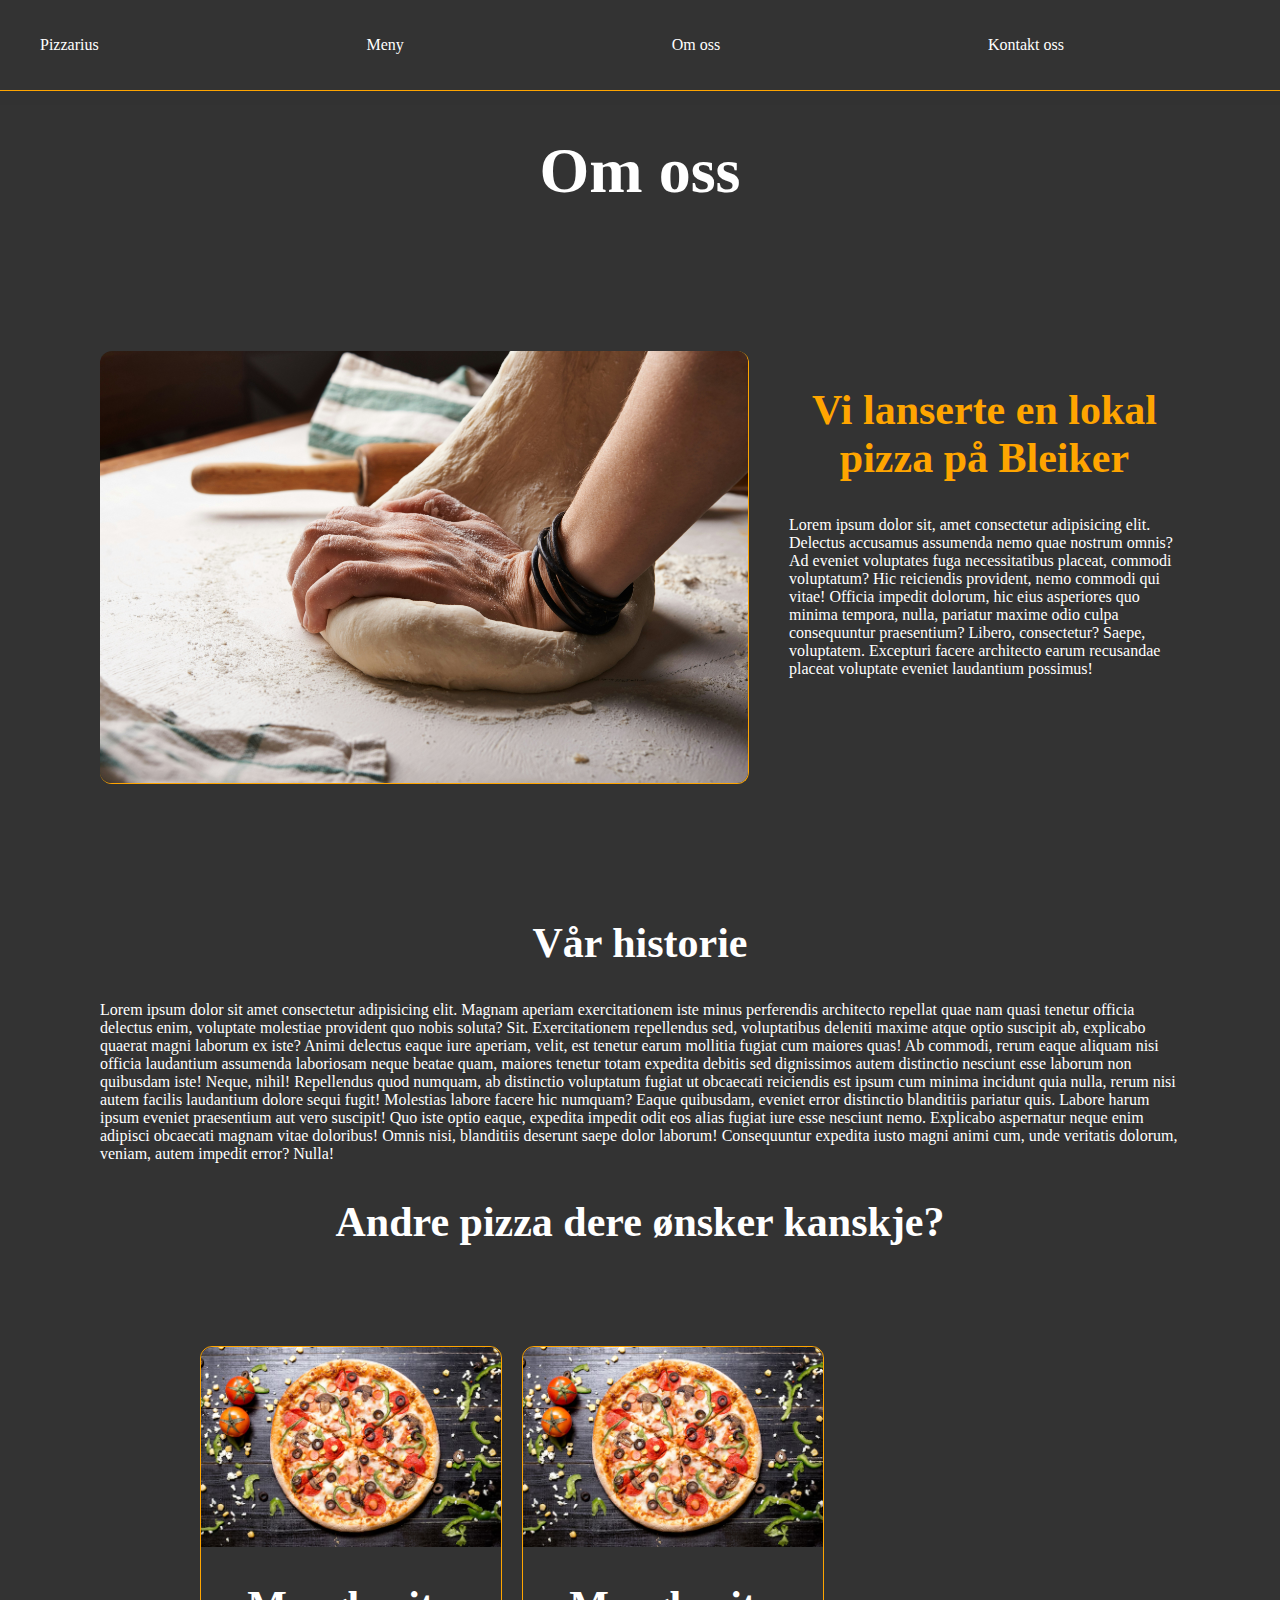
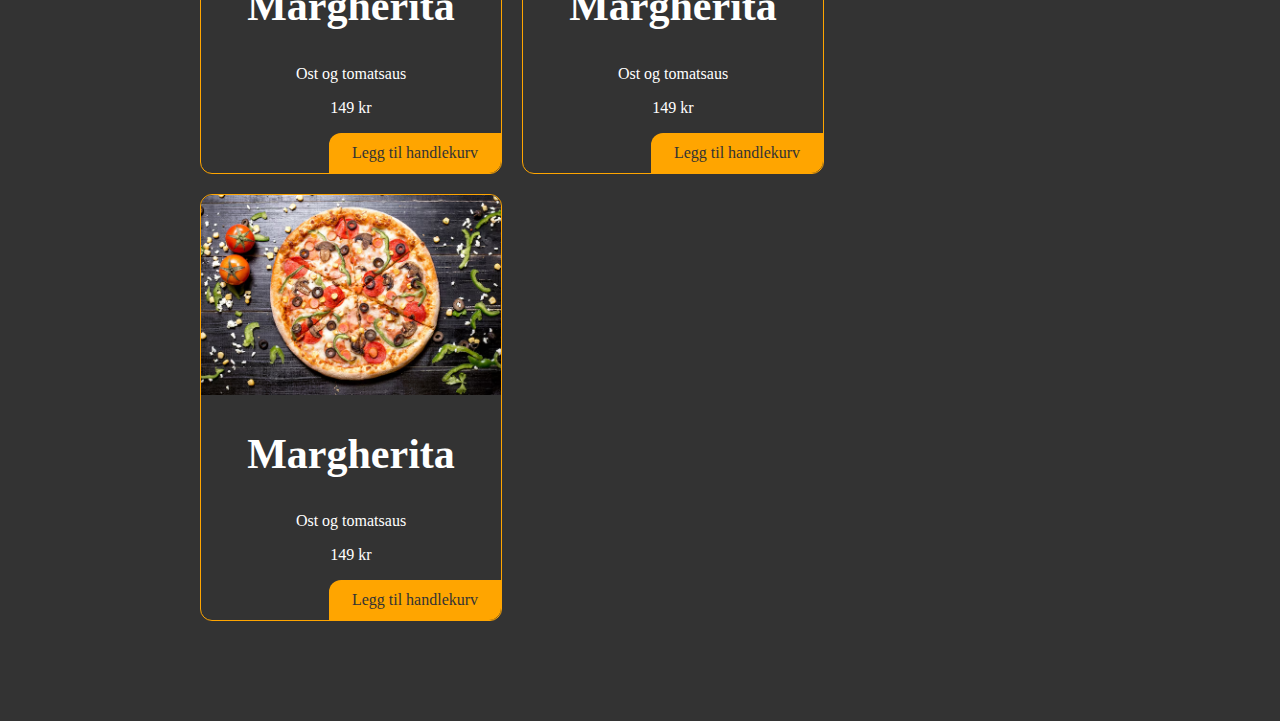
<file: html/about.html>
<html lang="nb">

<head>
    <meta charset="UTF-8">
    <meta name="viewport" content="width=device-width, initial-scale=1.0">
    <title>Meny</title>
    <link rel="stylesheet" href="../css/main.css">
</head>

<body>
    <nav>
        <ul>
            <li><a href="../index.html">Pizzarius</a></li>
            <li><a href="../html/menu.html">Meny</a></li>
            <li> <a href="../html/about.html">Om oss</a></li>
            <li><a href="tel:+4755565556">Kontakt oss</a></li>
        </ul>
    </nav>
    <h1>Om oss</h1>

    <div class="menuSection">
        <img class="pizza" src="../img/about.jpg" alt="">
        <div class="pizzaInfo">
            <h2>Vi lanserte en lokal pizza på Bleiker</h2>
            <p>Lorem ipsum dolor sit, amet consectetur adipisicing elit. Delectus accusamus assumenda nemo quae nostrum
                omnis? Ad eveniet voluptates fuga necessitatibus placeat, commodi voluptatum? Hic reiciendis provident,
                nemo commodi qui vitae!
                Officia impedit dolorum, hic eius asperiores quo minima tempora, nulla, pariatur maxime odio culpa
                consequuntur praesentium? Libero, consectetur? Saepe, voluptatem. Excepturi facere architecto earum
                recusandae placeat voluptate eveniet laudantium possimus!</p>
        </div>

     

    </div>
    <div class="history">
        <h2>Vår historie</h2>
        <p>Lorem ipsum dolor sit amet consectetur adipisicing elit. Magnam aperiam exercitationem iste minus perferendis architecto repellat quae nam quasi tenetur officia delectus enim, voluptate molestiae provident quo nobis soluta? Sit.
        Exercitationem repellendus sed, voluptatibus deleniti maxime atque optio suscipit ab, explicabo quaerat magni laborum ex iste? Animi delectus eaque iure aperiam, velit, est tenetur earum mollitia fugiat cum maiores quas!
        Ab commodi, rerum eaque aliquam nisi officia laudantium assumenda laboriosam neque beatae quam, maiores tenetur totam expedita debitis sed dignissimos autem distinctio nesciunt esse laborum non quibusdam iste! Neque, nihil!
        Repellendus quod numquam, ab distinctio voluptatum fugiat ut obcaecati reiciendis est ipsum cum minima incidunt quia nulla, rerum nisi autem facilis laudantium dolore sequi fugit! Molestias labore facere hic numquam?
        Eaque quibusdam, eveniet error distinctio blanditiis pariatur quis. Labore harum ipsum eveniet praesentium aut vero suscipit! Quo iste optio eaque, expedita impedit odit eos alias fugiat iure esse nesciunt nemo.
        Explicabo aspernatur neque enim adipisci obcaecati magnam vitae doloribus! Omnis nisi, blanditiis deserunt saepe dolor laborum! Consequuntur expedita iusto magni animi cum, unde veritatis dolorum, veniam, autem impedit error? Nulla!</p>
    </div>
    <h2>Andre pizza dere ønsker kanskje?</h2>
    <div class="menuContainer">

        <div class="pizzaContainer">
            <img src="../img/image.png" alt="">
            <h2>Margherita</h2>
            <p>Ost og tomatsaus</p>
            <p>149 kr</p>
            <div class="addToCart">Legg til handlekurv</div>
        </div>
        <div class="pizzaContainer">
            <img src="../img/image.png" alt="">
            <h2>Margherita</h2>
            <p>Ost og tomatsaus</p>
            <p>149 kr</p>
            <div class="addToCart">Legg til handlekurv</div>
        </div>
        <div class="pizzaContainer">
            <img src="../img/image.png" alt="">
            <h2>Margherita</h2>
            <p>Ost og tomatsaus</p>
            <p>149 kr</p>
            <div class="addToCart">Legg til handlekurv</div>
        </div>



    </div>
</body>

</html>
</file>
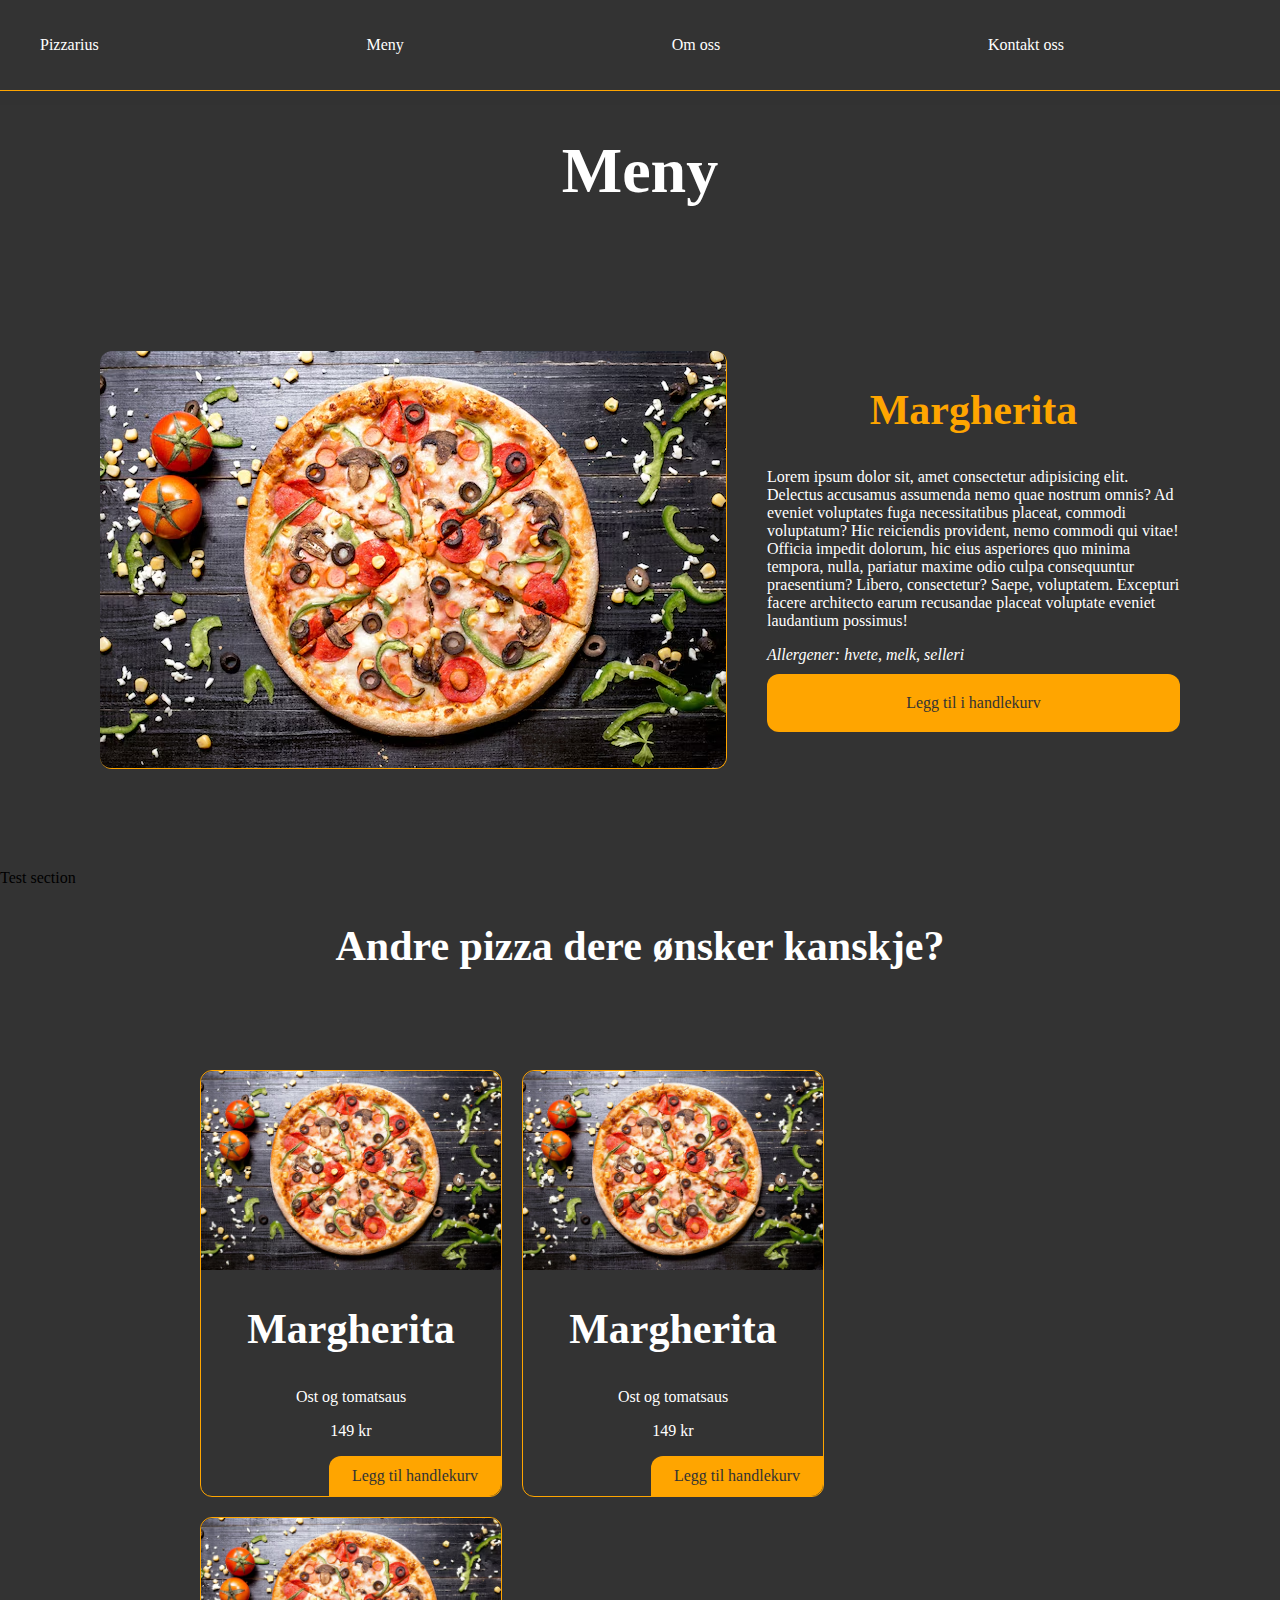
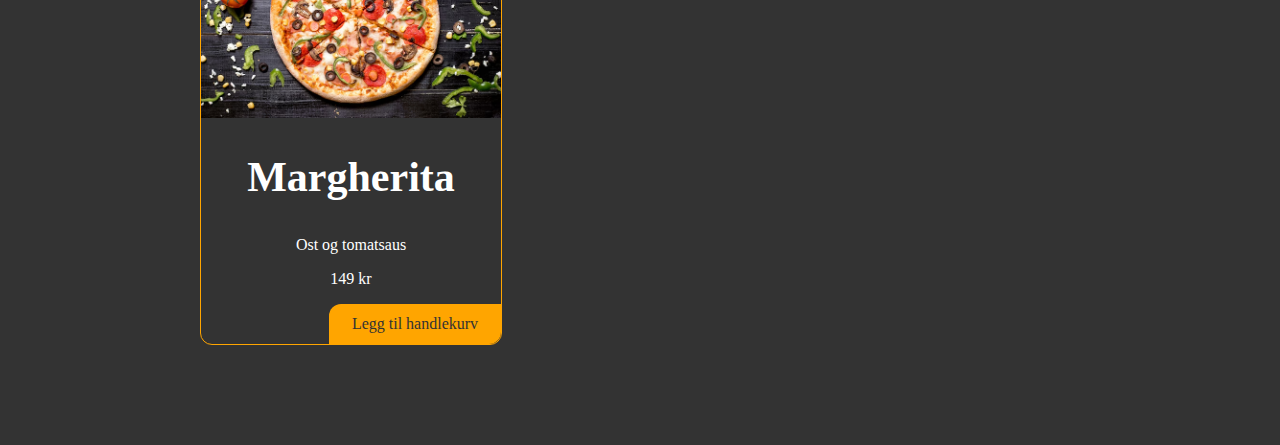
<file: html/menu.html>
<html lang="nb">

<head>
    <meta charset="UTF-8">
    <meta name="viewport" content="width=device-width, initial-scale=1.0">
    <title>Meny</title>
    <link rel="stylesheet" href="../css/main.css">
</head>

<body>
    <nav>
        <ul>
            <li><a href="../index.html">Pizzarius</a></li>
            <li><a href="../html/menu.html">Meny</a></li>
            <li> <a href="../html/about.html">Om oss</a></li>
            <li><a href="tel:+4755565556">Kontakt oss</a></li>
        </ul>
    </nav>
    <h1>Meny</h1>

    <div class="menuSection">
        <img class="pizza" src="../img/image.png" alt="">
        <div class="pizzaInfo">
            <h2>Margherita</h2>
            <p>Lorem ipsum dolor sit, amet consectetur adipisicing elit. Delectus accusamus assumenda nemo quae nostrum
                omnis? Ad eveniet voluptates fuga necessitatibus placeat, commodi voluptatum? Hic reiciendis provident,
                nemo commodi qui vitae!
                Officia impedit dolorum, hic eius asperiores quo minima tempora, nulla, pariatur maxime odio culpa
                consequuntur praesentium? Libero, consectetur? Saepe, voluptatem. Excepturi facere architecto earum
                recusandae placeat voluptate eveniet laudantium possimus!</p>
            <em>Allergener: hvete, melk, selleri</em>
            <div class="menuButton">Legg til i handlekurv</div>
        </div>



    </div>

    <div>Test section</div>
    <h2>Andre pizza dere ønsker kanskje?</h2>
    <div class="menuContainer">

        <div class="pizzaContainer">
            <img src="../img/image.png" alt="">
            <h2>Margherita</h2>
            <p>Ost og tomatsaus</p>
            <p>149 kr</p>
            <div class="addToCart">Legg til handlekurv</div>
        </div>
        <div class="pizzaContainer">
            <img src="../img/image.png" alt="">
            <h2>Margherita</h2>
            <p>Ost og tomatsaus</p>
            <p>149 kr</p>
            <div class="addToCart">Legg til handlekurv</div>
        </div>
        <div class="pizzaContainer">
            <img src="../img/image.png" alt="">
            <h2>Margherita</h2>
            <p>Ost og tomatsaus</p>
            <p>149 kr</p>
            <div class="addToCart">Legg til handlekurv</div>
        </div>



    </div>
</body>

</html>
</file>
<file: css/main.css>
body {
    margin: 0;
}

body {
    background-color: #333333;

}

nav {
    background-color: #333333;
    display: flex;
    width: 100%;
    box-shadow: 0px 4px 10px 10px rgba(0, 0, 0, 0.008);
    border-bottom: 1px solid orange;
}

ul {
    display: flex;
    justify-content: space-between;
    width: 80%;
    padding: 20px 40px;
}

li {
    list-style-type: none;
}

nav a {
    color: white;
    text-decoration: none;
}

nav a:hover, a:hover {
    text-decoration: underline;
}

a {
    color: #333333;
    text-decoration: none;
}

.heroSection {
    display: flex;
    flex-direction: column;
    background-color: white;
    background-image: url("../img/pizza.jpg");
    background-blend-mode: darken;
    background-repeat: no-repeat;
    background-size: cover;
    height: 700px;
    align-items: center;
    justify-content: center;
}

.heroSection h1, h1 {
    font-size: 64px;
    color: white;
    text-align: center;
}

.welcome {
    padding: 100px;
    background-color: rgba(49, 41, 41, 0.638);
    border-radius: 12px;
    border: 1px solid orange;
    box-shadow: 0px 2px 10px 10px rgba(50, 49, 49, 0.1);
}

.buttons {
    display: flex;
    width: 100%;
    /* justify-content: space-between; */
    column-gap: 150px;
    justify-content: center;
}

.menuButton, .contactButton {
    padding: 20px 40px;
    background-color: white;
    border-radius: 12px;
    /* width: 150px; */

}

.menuButton:hover, .contactButton:hover {
    scale: 1.1;
    transition:ease-in-out 300ms;
    cursor: pointer;
}


.pizzaContainer {
    border: 1px solid orange;
    max-width: 300px;
    border-radius: 12px;

}

.pizzaContainer:hover {
    scale: 1.01;
    box-shadow: 0 4px 10px 10px rgba(0, 0, 0, 0.311);
}

.pizzaContainer img {
    width: 100%;
    border-radius: 12px 12px 0px 0px;
}

.pizzaContainer h2, .pizzaContainer p {
    text-align: center;
    color: white;

}

.menuContainer {
    display: flex;
    /* width: 0%; */
    flex-wrap: wrap;
    gap: 20px;
    align-items: center;
    margin: 100px 200px;
    justify-content: start;
}

.addToCart {
    background-color: orange;
    color: #333333;
    border-radius: 12px 0px 12px 0px;
    width: 150px;
    float: right;
    text-align: center;
    padding: 10px;
    border: 1px solid rgba(255, 166, 0, 0);
    
}

.addToCart:hover {
    color: orange;
    background-color: #333333;
    border: 1px solid orange;
    cursor: pointer;
}

footer {
    display: flex;
    padding: 50px 0px;
    justify-content: center;
    color: white;
    width: 100%;
    gap: 20px;
    border-top: 1px solid orange
}

.menuSection {
    display: flex;
    flex-direction: row;
    gap: 40px;
    padding: 100px;
}

.menuSection h2 {
    color: orange;
    text-align: center;
}

.menuSection {
    color: white;
}

.menuSection .menuButton {
    background-color: orange;
    text-align: center;
    color: #333333;
    margin-top: 10px    ;
} 

h2 {
    text-align: center;
    font-size: 42px;
    color: white;
}

.pizza {
    width: 60%;
    border-radius: 12px;
    border-right: 1px solid orange;
    border-bottom: 1px solid orange;
}

.history p{
color: white;
padding: 0px 100px;
}


@media (max-width: 760px) {
    .menuSection {
        flex-direction: column;
    }

    .menuSection .pizza {
        width: 100%;
        max-width: 100%;
    }

    .menuContainer {
        gap: 20px;
        margin: 10px 20px;
        justify-content: center;
    }

    .buttons {
        flex-direction: column;
        gap: 20px;
        
    }

    .buttons div {
        text-align: center;

    }

    .welcome {
        padding: 50px;
    }
}
</file>
